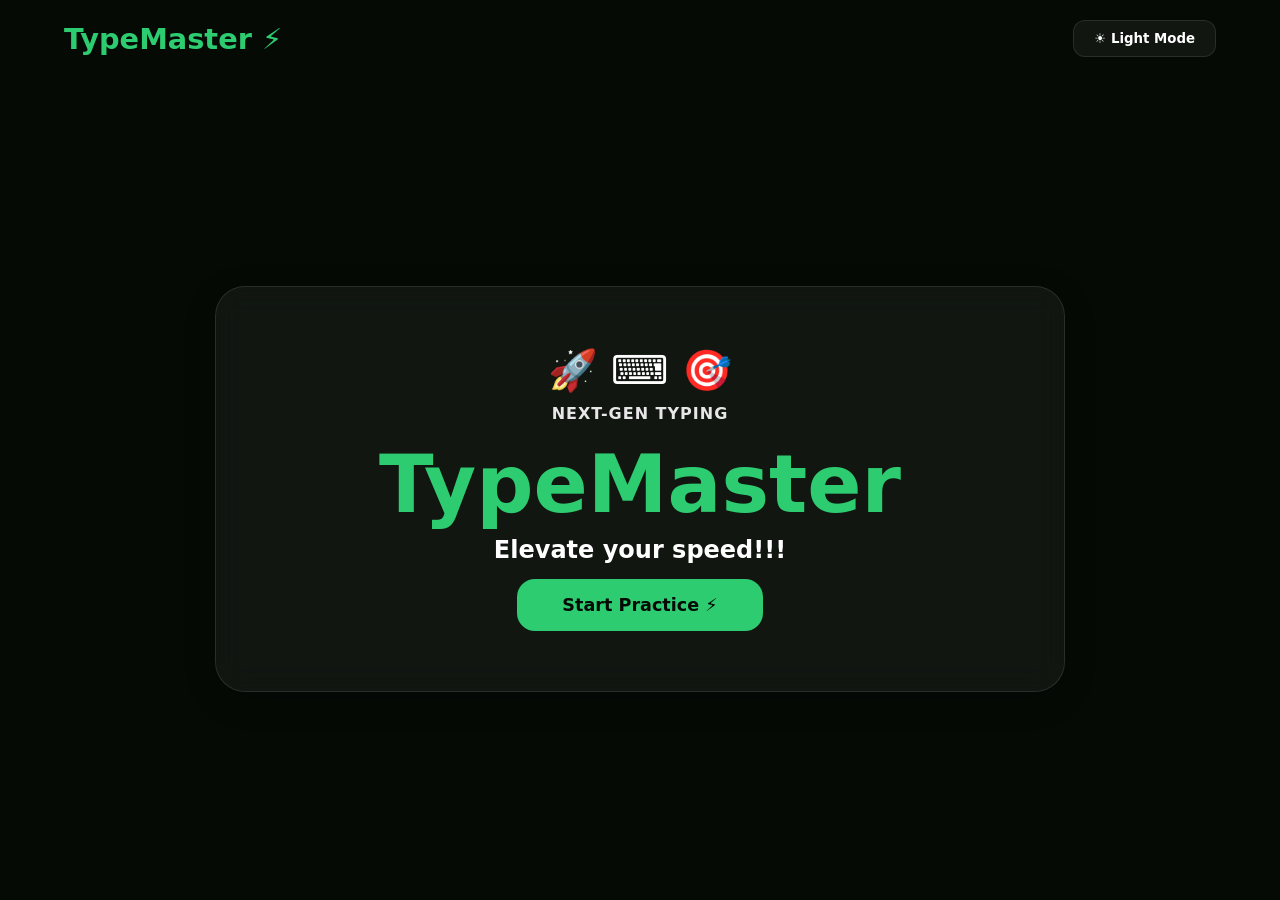
<file: index.html>
<!DOCTYPE html>
<html lang="en">
<head>
    <meta charset="UTF-8">
    <meta name="viewport" content="width=device-width, initial-scale=1.0">
    <title>TypeMaster</title>
    <link rel="stylesheet" href="style.css">
</head>
<body class="dark-mode">
    <div id="bubbles" class="bubble-container"></div>

    <audio id="key-sound" src="https://cdn.pixabay.com/audio/2022/03/15/audio_731385a430.mp3"></audio>
    <audio id="success-sound" src="https://cdn.pixabay.com/audio/2021/08/04/audio_0625c1539c.mp3"></audio>

    <nav class="glass-nav">
        <div class="nav-content">
            <div class="logo-container">
                <span class="logo-text">TypeMaster ⚡</span>
            </div>
            <button id="theme-toggle" class="theme-btn-styled">☀️ Light Mode</button>
        </div>
    </nav>

    <div class="main-wrapper">
        <main id="dashboard" class="page active">
            <div class="hero-card glass-card">
                <div class="hero-emoji-top">🚀 ⌨️ 🎯</div>
                <p class="hero-sub">Next-Gen Typing</p>
                <h1 class="hero-title">TypeMaster</h1>
                <p class="hero-tagline">Elevate your speed!!!</p>
                <button class="btn-primary" onclick="navigateTo('practice')">Start Practice ⚡</button>
            </div>
        </main>

        <main id="practice" class="page">
            <div class="practice-layout">
                <div class="stats-grid">
                    <div class="glass-card stat-tile">
                        <span class="label">TIME</span>
                        <span id="timer" class="value">0</span>
                    </div>
                    <div class="glass-card stat-tile">
                        <span class="label">WPM</span>
                        <span id="wpm" class="value">0</span>
                    </div>
                    <div class="glass-card stat-tile">
                        <span class="label">ACCURACY</span>
                        <div class="acc-wrapper"><span id="accuracy" class="value">100</span><span class="unit">%</span></div>
                    </div>
                </div>

                <div class="glass-card main-typing-box">
                    <div id="text-display" class="sentence-display"></div>
                    <input type="text" id="typing-input" placeholder="Type and hit Enter..." autocomplete="off">
                </div>
                
                <div class="exit-container">
                    <button class="exit-tile" onclick="navigateTo('dashboard')">Exit to Dashboard 🏠</button>
                </div>
            </div>
        </main>
    </div>

    <div id="modal-overlay" class="modal hidden">
        <div class="glass-card modal-box">
            <h2>🏆 Test Completed!</h2>
            <div id="final-results"></div>
            <div class="modal-actions">
                <button class="btn-primary" onclick="resetTest()">Try Again</button>
                <button class="btn-primary" style="background:#444; color:white;" onclick="navigateTo('dashboard')">Home</button>
            </div>
        </div>
    </div>

    <script src="script.js"></script>
</body>
</html>
</file>
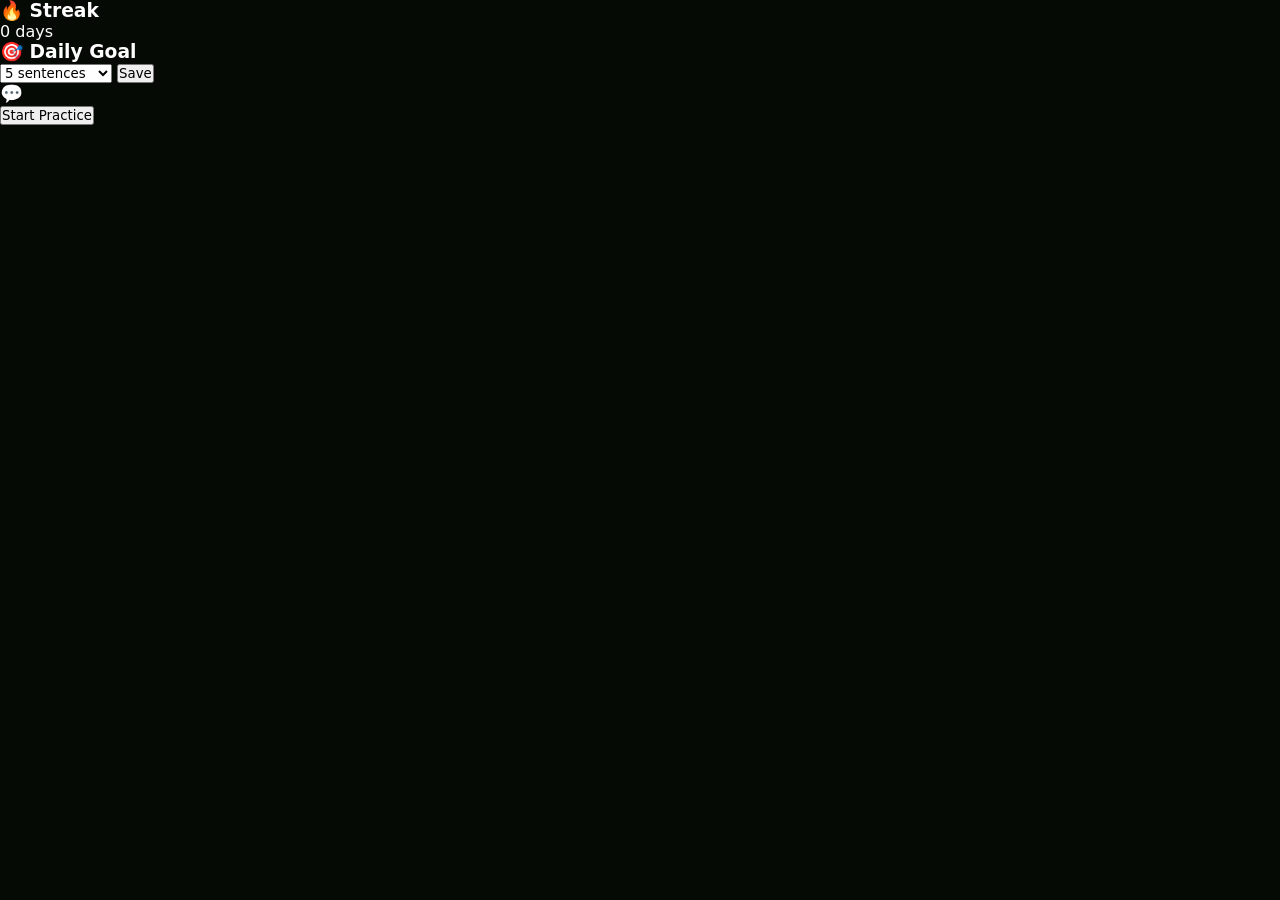
<file: dashboard.html>
<!DOCTYPE html>
<html>
<head>
<title>Dashboard</title>
<link rel="stylesheet" href="style.css">
</head>

<body class="dark">

<div class="container">

<h2 id="welcome"></h2>

<div class="card">
    <h3>🔥 Streak</h3>
    <p id="streak">0 days</p>
</div>

<div class="card">
    <h3>🎯 Daily Goal</h3>
    <select id="goal">
        <option value="5">5 sentences</option>
        <option value="10">10 sentences</option>
    </select>
    <button onclick="saveGoal()">Save</button>
</div>

<div class="card">
    <h3>💬</h3>
    <p id="quote"></p>
</div>

<button class="main-btn" onclick="startPractice()">Start Practice</button>

</div>

<script src="script.js"></script>
</body>
</html>
</file>
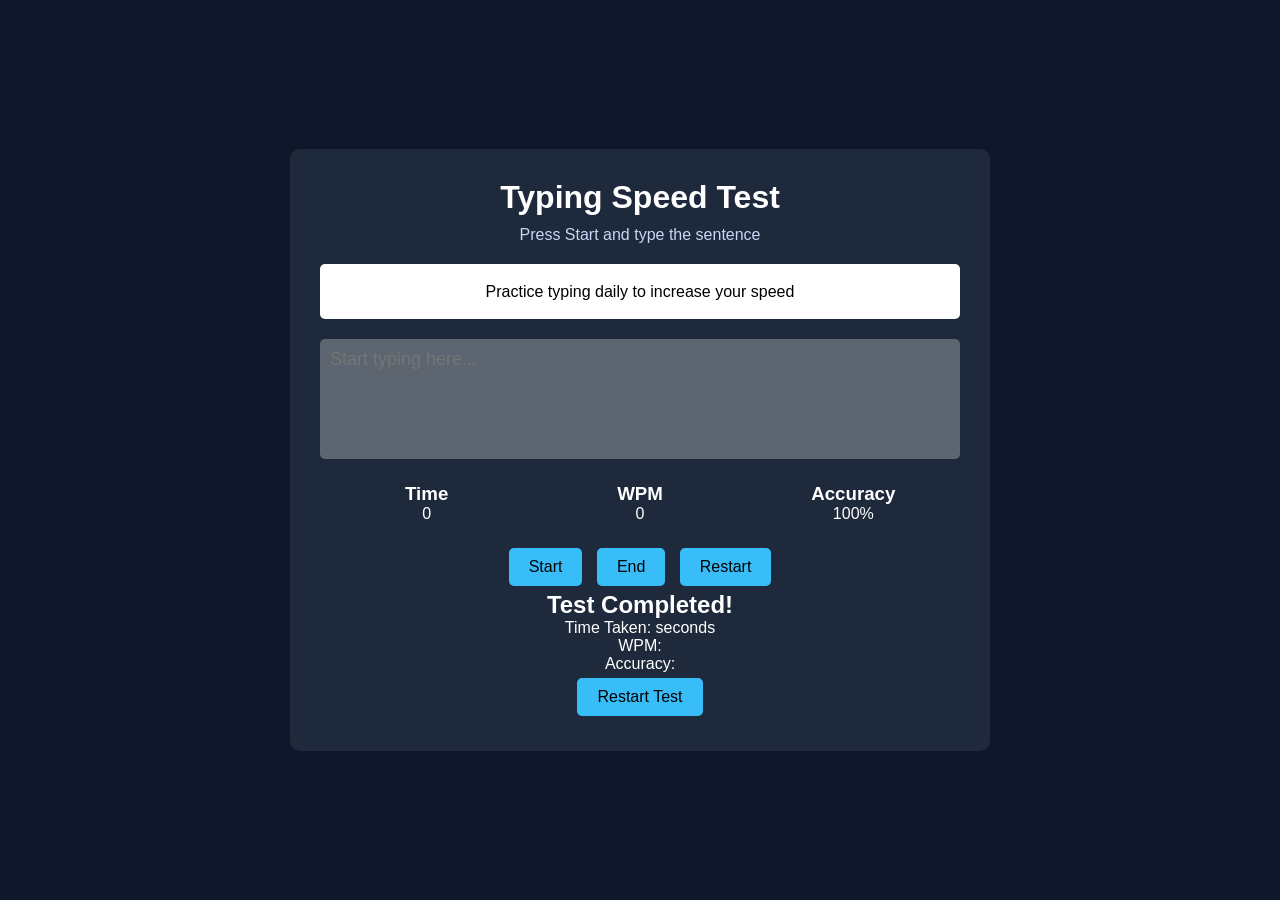
<file: index[1].html>
<!DOCTYPE html>
<html lang="en">

<head>

<meta charset="UTF-8">
<meta name="viewport" content="width=device-width, initial-scale=1.0">

<title>Typing Speed Test</title>

<link rel="stylesheet" href="style[1].css">

</head>

<body>

<div class="container">

<h1>Typing Speed Test</h1>

<p class="instructions">Press Start and type the sentence</p>

<div id="sentence"></div>

<textarea id="input" placeholder="Start typing here..." disabled></textarea>

<div class="stats">

<div class="stat">
<h3>Time</h3>
<p id="time">0</p>
</div>

<div class="stat">
<h3>WPM</h3>
<p id="wpm">0</p>
</div>

<div class="stat">
<h3>Accuracy</h3>
<p id="accuracy">100%</p>
</div>

</div>

<div class="buttons">

<button onclick="startGame()">Start</button>

<button onclick="endGame()">End</button>

<button onclick="restartGame()">Restart</button>

</div>
<div id="resultBox" class="resultBox">

<h2>Test Completed!</h2>

<p>Time Taken: <span id="finalTime"></span> seconds</p>

<p>WPM: <span id="finalWpm"></span></p>

<p>Accuracy: <span id="finalAccuracy"></span></p>

<button onclick="restartGame()">Restart Test</button>

</div>
</div>
<script src="script[1].js"></script>

</body>
</html>
</file>
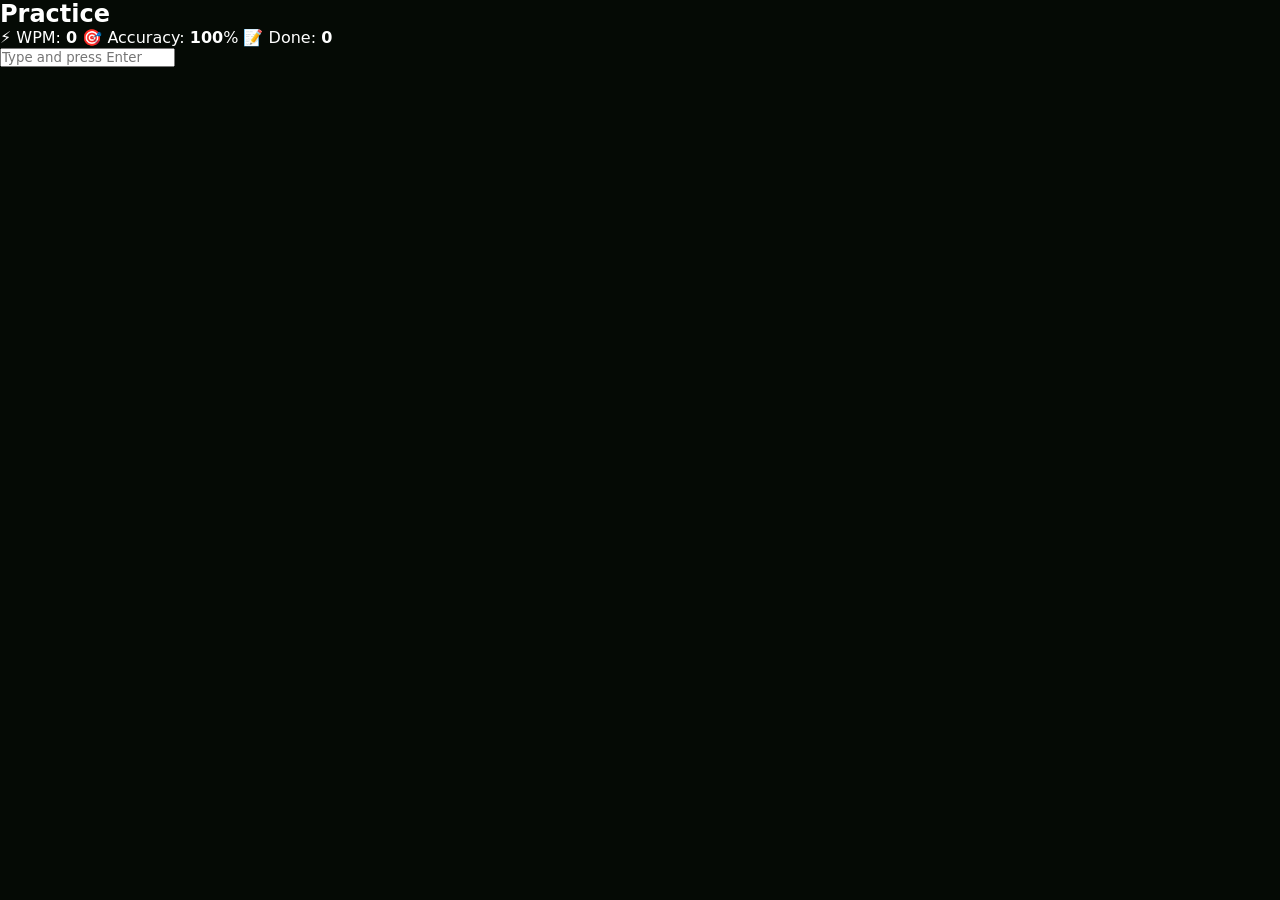
<file: practice.html>
<!DOCTYPE html>
<html>
<head>
<title>Practice</title>
<link rel="stylesheet" href="style.css">
</head>

<body class="dark">

<div class="container">

<h2>Practice</h2>

<div class="stats">
    <span>⚡ WPM: <b id="wpm">0</b></span>
    <span>🎯 Accuracy: <b id="accuracy">100</b>%</span>
    <span>📝 Done: <b id="done">0</b></span>
</div>

<div id="sentence" class="sentence"></div>

<input id="input" placeholder="Type and press Enter">

<div class="progress">
    <div id="bar"></div>
</div>

</div>

<div id="popup" class="popup hidden">
    <h2>🔥 Goal Completed!</h2>
    <button onclick="goBack()">Back</button>
</div>

<script src="script.js"></script>
</body>
</html>
</file>
<file: style.css>
/* --- 1. VARIABLES & THEMES --- */
:root {
    --accent: #2ecc71;
    --bg-dark: #050a05;
    --text-main: #ffffff;
    --text-sub: rgba(255, 255, 255, 0.7);
    --glass: rgba(255, 255, 255, 0.05);
    --border: rgba(255, 255, 255, 0.1);
}

body.light-mode {
    --accent: #e67e22;
    --bg-dark: #f0f2f5;
    --text-main: #1a1a1a;
    --text-sub: #444444;
    --glass: rgba(255, 255, 255, 0.8);
    --border: rgba(0, 0, 0, 0.1);
}

/* --- 2. RESET & BASE --- */
* { 
    box-sizing: border-box; 
    margin: 0; 
    padding: 0; 
    font-family: 'Inter', 'Segoe UI', system-ui, sans-serif; 
}

body { 
    background-color: var(--bg-dark); 
    color: var(--text-main); 
    height: 100vh; 
    overflow: hidden; 
    display: flex; 
    flex-direction: column; 
    transition: background 0.3s, color 0.3s;
}

/* --- 3. NAVIGATION --- */
.glass-nav { 
    padding: 20px 5%; 
    display: flex; 
    justify-content: center; 
}

.nav-content { 
    width: 100%; 
    max-width: 1200px; 
    display: flex; 
    justify-content: space-between; 
    align-items: center; 
}

.logo-text { font-size: 1.8rem; font-weight: 800; color: var(--accent); }

.theme-btn-styled { 
    background: var(--glass); 
    border: 1px solid var(--border); 
    color: var(--text-main); 
    padding: 10px 20px; 
    border-radius: 12px; 
    cursor: pointer; 
    font-weight: 600;
    display: flex;
    align-items: center;
    gap: 8px;
}

/* --- 4. LAYOUT SYSTEM --- */
.main-wrapper { 
    flex: 1; 
    display: flex; 
    align-items: center; 
    justify-content: center; 
    padding: 20px; 
}

.page { 
    display: none; 
    width: 100%; 
    max-width: 850px; 
    flex-direction: column; 
    align-items: center; 
}

.page.active { display: flex; animation: fadeIn 0.4s ease forwards; }

.glass-card { 
    background: var(--glass); 
    backdrop-filter: blur(15px); 
    -webkit-backdrop-filter: blur(15px);
    border: 1px solid var(--border); 
    border-radius: 30px; 
    box-shadow: 0 8px 32px rgba(0,0,0,0.2); 
}

/* --- 5. DASHBOARD (HERO) --- */
.hero-card { padding: 60px 40px; text-align: center; width: 100%; }

.hero-emoji-top { font-size: 2.5rem; margin-bottom: 10px; }

.hero-title { 
    font-size: 5rem; 
    font-weight: 900; 
    color: var(--accent); 
    margin: 5px 0; 
}

.hero-sub, .hero-tagline, .hero-desc { 
    color: var(--text-main); 
    margin-bottom: 15px;
}

.hero-sub { font-weight: 700; opacity: 0.9; text-transform: uppercase; letter-spacing: 1px; }
.hero-tagline { font-size: 1.5rem; font-weight: 600; }
.hero-desc { font-size: 1.1rem; opacity: 0.7; max-width: 500px; margin-left: auto; margin-right: auto; }

/* --- 6. PRACTICE PAGE --- */
.practice-layout { width: 100%; display: flex; flex-direction: column; gap: 20px; }

.stats-grid { 
    display: grid; 
    grid-template-columns: repeat(3, 1fr); 
    gap: 20px; 
    width: 100%; 
}

.stat-tile { 
    padding: 30px 10px; 
    display: flex; 
    flex-direction: column; 
    align-items: center; 
    justify-content: center; 
    min-height: 140px; 
}

.value { font-size: 3rem; font-weight: 900; color: var(--accent); line-height: 1; }
.label { font-size: 0.75rem; font-weight: 800; color: var(--text-main); opacity: 0.6; margin-top: 8px; }

/* Typing Box */
.main-typing-box { padding: 50px 40px; text-align: center; }

.sentence-display { 
    font-size: 1.8rem; 
    margin-bottom: 30px; 
    color: var(--text-main);
    opacity: 0.3; /* Un-typed text */
    min-height: 1.5em; 
}

.sentence-display span.correct { color: var(--accent); opacity: 1; text-shadow: 0 0 10px var(--accent); }
.sentence-display span.incorrect { color: #ff4757; opacity: 1; background: rgba(255, 71, 87, 0.2); border-radius: 4px; }

#typing-input { 
    width: 100%; 
    background: rgba(150,150,150,0.1); 
    border: 1px solid var(--border); 
    border-radius: 15px; 
    padding: 18px; 
    color: var(--text-main); 
    text-align: center; 
    font-size: 1.2rem; 
    outline: none; 
}

/* --- 7. BUTTONS & EXIT --- */
.btn-primary { 
    background: var(--accent); 
    color: #050a05; 
    padding: 16px 45px; 
    border-radius: 18px; 
    border: none; 
    font-weight: 800; 
    cursor: pointer; 
    font-size: 1.1rem;
    transition: transform 0.2s, filter 0.2s; 
}

.btn-primary:hover { transform: scale(1.05); filter: brightness(1.1); }

.exit-container { width: 100%; display: flex; justify-content: center; margin-top: 10px; }

.exit-tile { 
    background: var(--glass) !important; 
    border: 1px solid var(--border); 
    padding: 12px 35px; 
    border-radius: 50px; 
    color: var(--text-main) !important; 
    font-weight: 700; 
    cursor: pointer; 
}

/* --- 8. RESULTS MODAL --- */
.modal { 
    position: fixed; 
    inset: 0; 
    background: rgba(0,0,0,0.8); 
    display: flex; 
    align-items: center; 
    justify-content: center; 
    z-index: 1000; 
    backdrop-filter: blur(8px); 
}

.modal-box { 
    padding: 50px; 
    text-align: center; 
    width: 90%; 
    max-width: 450px; 
    display: flex;
    flex-direction: column;
    align-items: center; /* PERFECT ALIGNMENT */
}

.hidden { display: none !important; }

/* Modal Stats Matching Accuracy Font */
.result-value { 
    font-size: 3.5rem; 
    color: var(--accent); 
    font-weight: 900; 
    margin: 5px 0; 
}

.modal-subtext {
    font-size: 1.2rem;
    color: var(--text-main);
    opacity: 0.8;
    margin-bottom: 25px;
    font-weight: 600;
}

.modal-actions { display: flex; gap: 15px; margin-top: 10px; }

/* --- 9. RESPONSIVE DESIGN --- */
@media (max-width: 768px) {
    .hero-title { font-size: 3.5rem; }
    .stats-grid { gap: 10px; }
    .stat-tile { min-height: 110px; }
    .value { font-size: 2rem; }
    .sentence-display { font-size: 1.4rem; }
}

@media (max-width: 480px) {
    body { overflow-y: auto; }
    .main-wrapper { align-items: flex-start; padding-top: 40px; }
    .stats-grid { grid-template-columns: 1fr; }
    .hero-title { font-size: 2.5rem; }
    .modal-actions { flex-direction: column; width: 100%; }
    .btn-primary { width: 100%; }
}

/* --- 10. EFFECTS --- */
@keyframes fadeIn { 
    from { opacity: 0; transform: translateY(15px); } 
    to { opacity: 1; transform: translateY(0); } 
}

.bubble-container { position: fixed; inset: 0; z-index: -1; pointer-events: none; }
.bubble { position: absolute; background: var(--accent); opacity: 0.05; border-radius: 50%; }

.sentence-display {
    font-size: 1.8rem;
    margin-bottom: 30px;
    color: var(--text-main); /* FIX: Uses the adaptive color variable */
    opacity: 0.4; /* Base opacity for untyped text */
    line-height: 1.5;
}

.sentence-display span.correct {
    color: var(--accent);
    opacity: 1;
}

.sentence-display span.incorrect {
    color: #ff4757;
    opacity: 1;
    background: rgba(255, 71, 87, 0.2);
}
</file>
<file: style[1].css>
*{
margin:0;
padding:0;
box-sizing:border-box;
font-family:Arial;
}

body{

background:#0f172a;
color:white;

display:flex;
justify-content:center;
align-items:center;

min-height:100vh;
padding:20px;

}

.container{

background:#1e293b;
padding:30px;

border-radius:10px;

max-width:700px;
width:100%;

text-align:center;

}

.instructions{
margin:10px 0;
color:#cbd5f5;
}

#sentence{

background:white;
color:black;

padding:15px;

border-radius:5px;

margin:20px 0;

line-height:1.6;

}

.correct{
color:green;
}

.wrong{
color:red;
text-decoration:underline;
}

textarea{

width:100%;
height:120px;

font-size:18px;

padding:10px;

border-radius:5px;

border:none;

resize:none;

}

.stats{

display:flex;
justify-content:space-between;

margin-top:20px;

}

.stat{
flex:1;
}

.buttons{
margin-top:20px;
}

button{

padding:10px 20px;

margin:5px;

border:none;

border-radius:5px;

font-size:16px;

cursor:pointer;

background:#38bdf8;

color:black;

}

button:hover{
background:#0ea5e9;
}

/* mobile responsive */

@media(max-width:600px){

.stats{
flex-direction:column;
gap:10px;
}

textarea{
height:100px;
font-size:16px;
}
.resultBox{

position:fixed;

top:50%;
left:50%;

transform:translate(-50%,-50%);

background:white;
color:black;

padding:30px;

border-radius:10px;

text-align:center;

display:none;

box-shadow:0 0 10px rgba(0,0,0,0.4);

}
}
</file>
